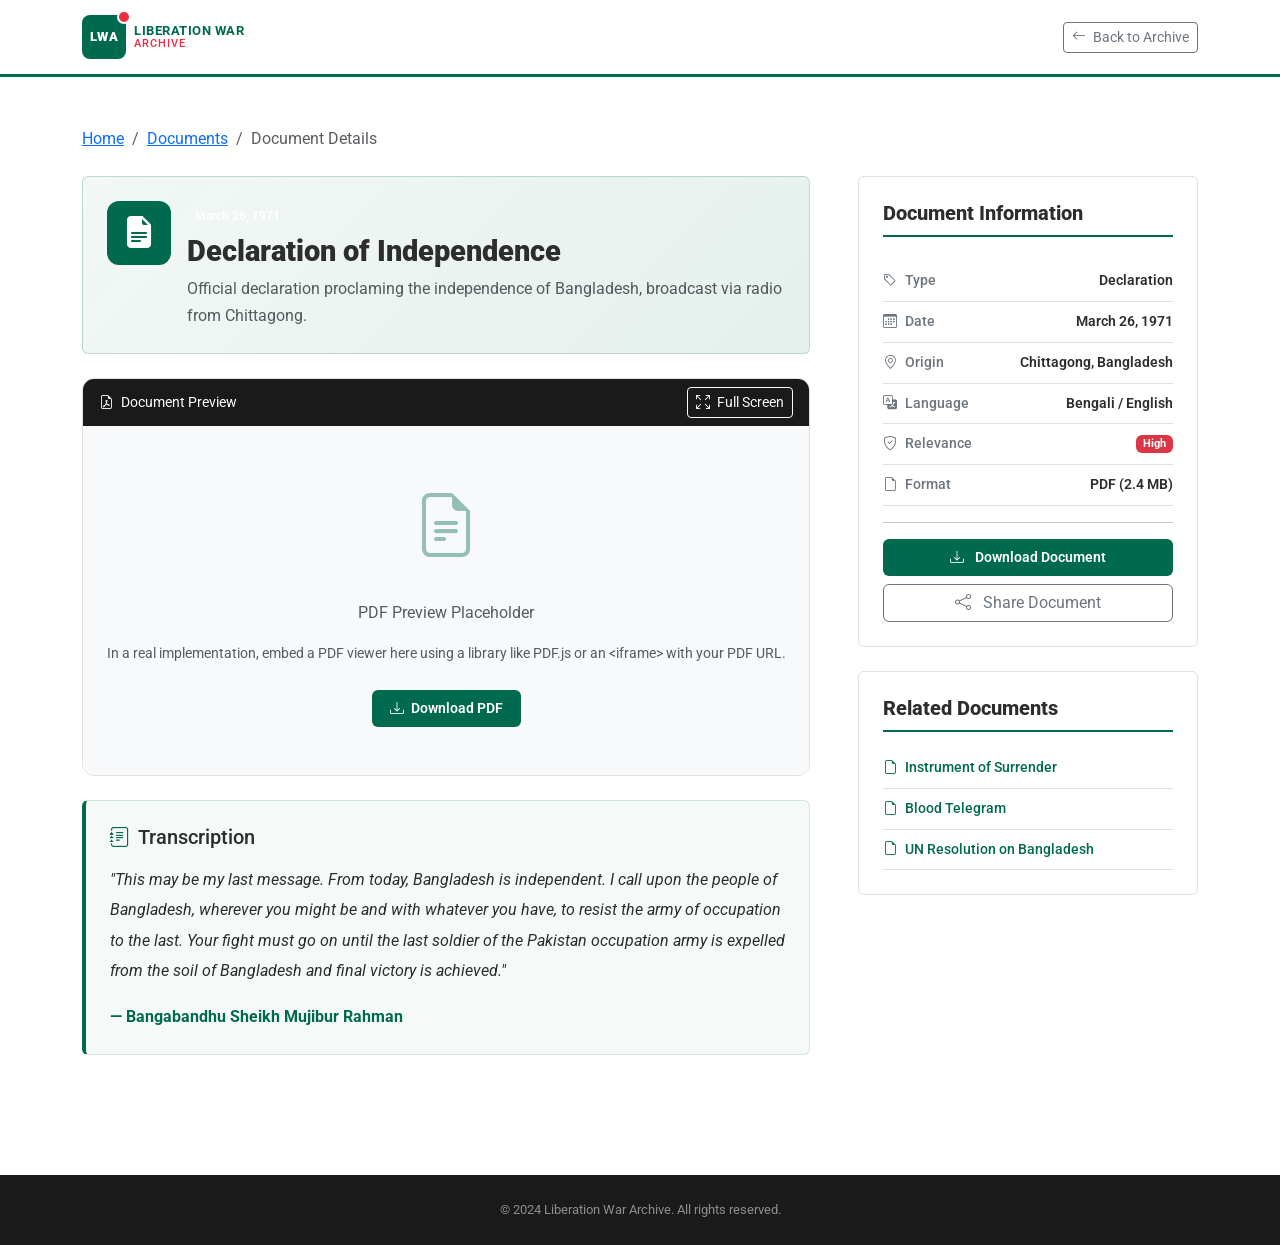
<file: document-details.html>
<!DOCTYPE html>
<html lang="en" data-bs-theme="light">
<head>
  <meta charset="UTF-8" />
  <meta name="viewport" content="width=device-width, initial-scale=1.0" />
  <title>Document Details — Liberation War Archive</title>

  <!-- Google Font -->
  <link href="https://fonts.googleapis.com/css2?family=Roboto:wght@300;400;500;700;900&display=swap" rel="stylesheet" />
  <!-- Bootstrap 5 CSS -->
  <link href="https://cdn.jsdelivr.net/npm/bootstrap@5.3.3/dist/css/bootstrap.min.css" rel="stylesheet" />
  <!-- Bootstrap Icons -->
  <link href="https://cdn.jsdelivr.net/npm/bootstrap-icons@1.11.3/font/bootstrap-icons.min.css" rel="stylesheet" />
  <!-- Custom Styles -->
  <link href="css/style.css" rel="stylesheet" />
</head>

<body>

  <!-- SIMPLE NAVBAR (same as index) -->
  <nav class="navbar navbar-expand-lg sticky-top" id="mainNavbar">
    <div class="container">
      <a class="navbar-brand d-flex align-items-center gap-2" href="index.html">
        <div class="logo-box">
          <span class="logo-circle"></span>
          <span class="logo-text">LWA</span>
        </div>
        <div class="brand-name">
          <span class="brand-line1">Liberation War</span>
          <span class="brand-line2">Archive</span>
        </div>
      </a>
      <div class="ms-auto">
        <a href="index.html" class="btn btn-sm btn-outline-secondary">
          <i class="bi bi-arrow-left me-1"></i> Back to Archive
        </a>
      </div>
    </div>
  </nav>

  <!-- DOCUMENT DETAIL PAGE CONTENT -->
  <div class="container py-5">

    <!-- Breadcrumb: shows the navigation path -->
    <nav aria-label="breadcrumb" class="mb-4">
      <ol class="breadcrumb">
        <li class="breadcrumb-item"><a href="index.html">Home</a></li>
        <li class="breadcrumb-item"><a href="index.html#documents">Documents</a></li>
        <li class="breadcrumb-item active" aria-current="page">Document Details</li>
      </ol>
    </nav>

    <div class="row g-5">

      <!-- LEFT: Document Preview + Info -->
      <div class="col-lg-8">

        <!-- Document Header Card -->
        <div class="detail-header-card p-4 mb-4 rounded">
          <div class="d-flex align-items-start gap-3">
            <div class="detail-doc-icon">
              <i class="bi bi-file-earmark-text-fill"></i>
            </div>
            <div>
              <span class="badge doc-date-badge mb-2">March 26, 1971</span>
              <h1 class="detail-title">Declaration of Independence</h1>
              <p class="text-muted mb-0">
                Official declaration proclaming the independence of Bangladesh,
                broadcast via radio from Chittagong.
              </p>
            </div>
          </div>
        </div>

        <!-- Document Preview Box (placeholder) -->
        <div class="doc-preview-box mb-4">
          <div class="doc-preview-header d-flex justify-content-between align-items-center px-3 py-2">
            <span><i class="bi bi-file-earmark-pdf me-2"></i>Document Preview</span>
            <button class="btn btn-sm btn-outline-light">
              <i class="bi bi-arrows-fullscreen me-1"></i> Full Screen
            </button>
          </div>
          <!-- Placeholder for the actual document PDF viewer -->
          <div class="doc-preview-body">
            <div class="text-center py-5">
              <i class="bi bi-file-earmark-text" style="font-size: 4rem; color: #006A4E; opacity: 0.4;"></i>
              <p class="mt-3 text-muted">PDF Preview Placeholder</p>
              <p class="text-muted small">
                In a real implementation, embed a PDF viewer here
                using a library like PDF.js or an &lt;iframe&gt; with your PDF URL.
              </p>
              <a href="#" class="btn btn-details mt-2">
                <i class="bi bi-download me-1"></i> Download PDF
              </a>
            </div>
          </div>
        </div>

        <!-- Document Transcription (sample text) -->
        <div class="transcription-card p-4 rounded mb-4">
          <h5 class="mb-3"><i class="bi bi-journal-text me-2" style="color:#006A4E;"></i>Transcription</h5>
          <p class="transcription-text">
            "This may be my last message. From today, Bangladesh is independent.
            I call upon the people of Bangladesh, wherever you might be and with
            whatever you have, to resist the army of occupation to the last.
            Your fight must go on until the last soldier of the Pakistan occupation
            army is expelled from the soil of Bangladesh and final victory is achieved."
          </p>
          <p class="transcription-attribution">— Bangabandhu Sheikh Mujibur Rahman</p>
        </div>

      </div>
      <!-- END LEFT -->

      <!-- RIGHT: Metadata Sidebar -->
      <div class="col-lg-4">

        <!-- Metadata Card -->
        <div class="metadata-card p-4 rounded mb-4">
          <h5 class="metadata-title mb-4">Document Information</h5>

          <div class="meta-item">
            <span class="meta-label"><i class="bi bi-tag me-2"></i>Type</span>
            <span class="meta-value">Declaration</span>
          </div>
          <div class="meta-item">
            <span class="meta-label"><i class="bi bi-calendar3 me-2"></i>Date</span>
            <span class="meta-value">March 26, 1971</span>
          </div>
          <div class="meta-item">
            <span class="meta-label"><i class="bi bi-geo-alt me-2"></i>Origin</span>
            <span class="meta-value">Chittagong, Bangladesh</span>
          </div>
          <div class="meta-item">
            <span class="meta-label"><i class="bi bi-translate me-2"></i>Language</span>
            <span class="meta-value">Bengali / English</span>
          </div>
          <div class="meta-item">
            <span class="meta-label"><i class="bi bi-shield-check me-2"></i>Relevance</span>
            <span class="badge bg-danger">High</span>
          </div>
          <div class="meta-item">
            <span class="meta-label"><i class="bi bi-file-earmark me-2"></i>Format</span>
            <span class="meta-value">PDF (2.4 MB)</span>
          </div>

          <hr />

          <button class="btn btn-details w-100 mb-2">
            <i class="bi bi-download me-2"></i> Download Document
          </button>
          <button class="btn btn-outline-secondary w-100">
            <i class="bi bi-share me-2"></i> Share Document
          </button>
        </div>

        <!-- Related Documents Card -->
        <div class="metadata-card p-4 rounded">
          <h5 class="metadata-title mb-3">Related Documents</h5>
          <ul class="related-list">
            <li><a href="document-details.html"><i class="bi bi-file-earmark me-2"></i>Instrument of Surrender</a></li>
            <li><a href="document-details.html"><i class="bi bi-file-earmark me-2"></i>Blood Telegram</a></li>
            <li><a href="document-details.html"><i class="bi bi-file-earmark me-2"></i>UN Resolution on Bangladesh</a></li>
          </ul>
        </div>

      </div>
      <!-- END RIGHT -->

    </div>
  </div>

  <!-- SIMPLE FOOTER -->
  <footer class="site-footer py-4 mt-5">
    <div class="container text-center">
      <p class="mb-0 footer-copy">
        &copy; 2024 Liberation War Archive. All rights reserved.
      </p>
    </div>
  </footer>

  <!-- Bootstrap JS -->
  <script src="https://cdn.jsdelivr.net/npm/bootstrap@5.3.3/dist/js/bootstrap.bundle.min.js"></script>
  <script src="js/script.js"></script>
</body>
</html>
</file>
<file: css/style.css>
/*
==========================================================
  style.css — Liberation War Archive
  Custom styles on top of Bootstrap 5

  TABLE OF CONTENTS:
  1.  CSS Variables (colors, fonts)
  2.  Global / Base Styles
  3.  Navbar
  4.  Hero Slider (Carousel)
  5.  Section Headers (shared)
  6.  Documents Section
  7.  Interviews Section
  8.  Gallery Section
  9.  Lightbox Modal
  10. Contact / Contribute Section
  11. Footer
  12. Document Details Page
  13. Dark Mode Overrides
==========================================================
*/


/* ──────────────────────────────────────────────────────
   1. CSS VARIABLES
   Define our color palette here. Using variables makes
   it easy to change colors in one place.
────────────────────────────────────────────────────── */
:root {
  --color-primary:   #006A4E;   /* Deep Green */
  --color-secondary: #f42a41;   /* Red */
  --color-dark:      #1A1A1A;   /* Near-black (sidebar) */
  --color-light-bg:  #f8f9fa;   /* Off-white sections */
  --color-card-bg:   #ffffff;
  --color-text:      #2d2d2d;
  --color-text-muted:#6c757d;
  --color-border:    #e0e0e0;

  --font-main: 'Roboto', sans-serif;

  --shadow-card: 0 4px 20px rgba(0,0,0,0.08);
  --shadow-hover: 0 8px 30px rgba(0,0,0,0.15);
  --radius-card: 12px;
  --radius-btn: 6px;

  --section-pad: 80px 0;        /* vertical padding for sections */
}


/* ──────────────────────────────────────────────────────
   2. GLOBAL / BASE STYLES
────────────────────────────────────────────────────── */
*,
*::before,
*::after {
  box-sizing: border-box;
}

body {
  font-family: var(--font-main);
  color: var(--color-text);
  background-color: #ffffff;
  line-height: 1.7;
  scroll-behavior: smooth;         /* smooth scroll when clicking nav links */
}

/* Reusable section padding */
.section-padding {
  padding: var(--section-pad);
}

/* Alternating background for sections */
.interviews-section {
  background-color: var(--color-light-bg);
}


/* ──────────────────────────────────────────────────────
   3. NAVBAR
────────────────────────────────────────────────────── */

/* The nav background: white in light mode */
#mainNavbar {
  background-color: #ffffff;
  border-bottom: 3px solid var(--color-primary);
  padding: 10px 0;
  transition: background-color 0.3s;
}

/* Nav links */
.nav-link {
  font-weight: 500;
  color: var(--color-text) !important;
  padding: 6px 12px !important;
  border-radius: var(--radius-btn);
  transition: color 0.2s, background 0.2s;
}
.nav-link:hover,
.nav-link.active {
  color: var(--color-primary) !important;
  background-color: rgba(0, 106, 78, 0.08);
}

/* ── Logo Box ── */
.logo-box {
  display: flex;
  align-items: center;
  justify-content: center;
  background-color: var(--color-primary);
  color: #fff;
  width: 44px;
  height: 44px;
  border-radius: 8px;
  position: relative;
  flex-shrink: 0;
}

/* The red circle accent on the logo */
.logo-circle {
  position: absolute;
  top: -5px;
  right: -5px;
  width: 14px;
  height: 14px;
  background-color: var(--color-secondary);
  border-radius: 50%;
  border: 2px solid #fff;
}

.logo-text {
  font-weight: 900;
  font-size: 13px;
  letter-spacing: 1px;
}

/* Brand name next to the logo box */
.brand-name {
  display: flex;
  flex-direction: column;
  line-height: 1.1;
}
.brand-line1 {
  font-size: 13px;
  font-weight: 700;
  color: var(--color-primary);
  text-transform: uppercase;
  letter-spacing: 0.5px;
}
.brand-line2 {
  font-size: 11px;
  color: var(--color-secondary);
  font-weight: 500;
  text-transform: uppercase;
  letter-spacing: 1px;
}

/* ── Dark/Light Mode Toggle Button ── */
.theme-toggle-btn {
  background-color: var(--color-primary);
  color: #fff;
  border: none;
  border-radius: 20px;
  padding: 6px 14px;
  font-size: 13px;
  display: flex;
  align-items: center;
  gap: 6px;
  cursor: pointer;
  transition: background-color 0.2s, transform 0.1s;
}
.theme-toggle-btn:hover {
  background-color: #004d39;
  transform: scale(1.02);
  color: #fff;
}


/* ──────────────────────────────────────────────────────
   4. HERO SLIDER (Carousel)
────────────────────────────────────────────────────── */

/* Each slide is full-width and tall */
.hero-slide {
  height: 90vh;
  min-height: 500px;
  display: flex;
  align-items: center;
  position: relative;
}

/* Slide 1: background image via placeholder image */
.slide-1 {
  background: linear-gradient(135deg, rgba(0,106,78,0.92) 0%, rgba(0,50,35,0.97) 100%),
              url('https://picsum.photos/seed/hero1/1600/900') center/cover no-repeat;
}

/* Slide 2: background image via placeholder image */
.slide-2 {
  background: linear-gradient(135deg, rgba(180,20,30,0.88) 0%, rgba(26,26,26,0.97) 100%),
              url('https://picsum.photos/seed/hero2/1600/900') center/cover no-repeat;
}

/* Custom caption (overrides Bootstrap's default which is bottom-centered) */
.carousel-caption-custom {
  position: absolute;
  left: 8%;
  right: 8%;
  top: 50%;
  transform: translateY(-50%);
  text-align: left;
  color: #fff;
  max-width: 650px;
}

/* Small text above the main title */
.slide-eyebrow {
  font-size: 13px;
  font-weight: 500;
  text-transform: uppercase;
  letter-spacing: 3px;
  color: rgba(255,255,255,0.7);
  margin-bottom: 16px;
}

.slide-title {
  font-size: clamp(2.2rem, 5vw, 3.8rem); /* responsive font size */
  font-weight: 900;
  line-height: 1.1;
  margin-bottom: 20px;
  color: #ffffff;
}

.slide-subtitle {
  font-size: 1rem;
  color: rgba(255,255,255,0.8);
  max-width: 520px;
  margin-bottom: 30px;
  line-height: 1.7;
}

/* CTA Button on slides */
.hero-btn {
  background-color: var(--color-secondary);
  color: #ffffff;
  border: none;
  padding: 12px 30px;
  font-weight: 700;
  border-radius: var(--radius-btn);
  font-size: 15px;
  transition: background-color 0.2s, transform 0.15s;
}
.hero-btn:hover {
  background-color: #cc1e30;
  color: #fff;
  transform: translateY(-2px);
}


/* ──────────────────────────────────────────────────────
   5. SECTION HEADERS (shared across all sections)
────────────────────────────────────────────────────── */
.section-tag {
  display: inline-block;
  font-size: 12px;
  font-weight: 700;
  text-transform: uppercase;
  letter-spacing: 3px;
  color: var(--color-secondary);
  margin-bottom: 10px;
}

.section-title {
  font-size: clamp(1.8rem, 4vw, 2.8rem);
  font-weight: 900;
  color: var(--color-text);
  margin-bottom: 12px;
}

/* Underline accent below the title */
.section-title::after {
  content: '';
  display: block;
  width: 60px;
  height: 4px;
  background-color: var(--color-primary);
  margin: 12px auto 0;
  border-radius: 2px;
}

.section-subtitle {
  font-size: 1rem;
  color: var(--color-text-muted);
  max-width: 600px;
  margin: 0 auto;
}


/* ──────────────────────────────────────────────────────
   6. DOCUMENTS SECTION
────────────────────────────────────────────────────── */

/* ── Document Tabs ── */
.doc-tabs {
  border-bottom: 2px solid var(--color-border);
  gap: 4px;
}

/* Each tab button */
.doc-tabs .nav-link {
  color: var(--color-text-muted);
  font-weight: 600;
  font-size: 14px;
  border: none;
  border-bottom: 3px solid transparent;
  border-radius: 0;
  padding: 10px 20px;
  background: transparent;
  cursor: pointer;
  transition: color 0.2s, border-color 0.2s;
  margin-bottom: -2px;
}
.doc-tabs .nav-link:hover {
  color: var(--color-primary);
  border-bottom-color: rgba(0, 106, 78, 0.3);
  background: transparent;
}
.doc-tabs .nav-link.active {
  color: var(--color-primary);
  border-bottom: 3px solid var(--color-primary);
  background: transparent;
}

/* ── Postcards ── */
.postcard {
  border: 1px solid var(--color-border);
  border-radius: var(--radius-card);
  box-shadow: var(--shadow-card);
  overflow: hidden;
  background-color: var(--color-card-bg);
  transition: transform 0.25s, box-shadow 0.25s;
}
.postcard:hover {
  transform: translateY(-6px);
  box-shadow: var(--shadow-hover);
}
/* Feature image at the top of each postcard */
.postcard-img {
  width: 100%;
  height: 200px;
  object-fit: cover;
}
/* Publish date line */
.postcard-date {
  font-size: 13px;
  color: var(--color-primary);
  font-weight: 600;
  margin-bottom: 8px;
}
/* Post title */
.postcard-title {
  font-size: 1.05rem;
  font-weight: 700;
  color: var(--color-text);
  margin-bottom: 10px;
  line-height: 1.4;
}
/* Short excerpt */
.postcard-excerpt {
  font-size: 0.875rem;
  color: var(--color-text-muted);
  line-height: 1.7;
}

/* Details button */
.btn-details {
  background-color: var(--color-primary);
  color: #ffffff;
  font-weight: 600;
  border: none;
  border-radius: var(--radius-btn);
  padding: 8px 18px;
  font-size: 14px;
  transition: background-color 0.2s;
}
.btn-details:hover {
  background-color: #004d39;
  color: #fff;
}


/* ──────────────────────────────────────────────────────
   7. INTERVIEWS SECTION
────────────────────────────────────────────────────── */

.interview-card {
  background-color: var(--color-card-bg);
  border-radius: var(--radius-card);
  overflow: hidden;
  box-shadow: var(--shadow-card);
  transition: transform 0.25s, box-shadow 0.25s;
  border: 1px solid var(--color-border);
}
.interview-card:hover {
  transform: translateY(-4px);
  box-shadow: var(--shadow-hover);
}

/* The 16:9 video wrapper */
.video-wrapper {
  border-radius: 0;
}
.video-wrapper iframe {
  border: none;
}

.interview-title {
  font-size: 1.05rem;
  font-weight: 700;
  color: var(--color-text);
  margin-bottom: 8px;
}
.interview-summary {
  font-size: 0.88rem;
  color: var(--color-text-muted);
  margin-bottom: 10px;
}

/* Tag badge (Freedom Fighter, Historian, Survivor) */
.interview-tag {
  display: inline-block;
  font-size: 11px;
  font-weight: 600;
  color: var(--color-primary);
  background-color: rgba(0,106,78,0.1);
  padding: 3px 10px;
  border-radius: 20px;
}


/* ──────────────────────────────────────────────────────
   8. GALLERY SECTION
────────────────────────────────────────────────────── */
/* TAB */
.nav-link.active {
  background: #006A4E !important;
  color: #fff !important;
}
/* GALLERY */
.gallery-img {
  width: 100%;
  height: 250px;
  object-fit: cover;
  cursor: pointer;
}

/* FILTER BUTTON */
.filter-btn {
  margin: 5px;
  border: 1px solid #ddd;
}

.filter-btn.active {
  background: #006A4E;
  color: #fff;
}

/* HIDE ITEMS */
.gallery-item {
  display: block;
}


/* ──────────────────────────────────────────────────────
   10. CONTACT / CONTRIBUTE SECTION
────────────────────────────────────────────────────── */

/* The big card that wraps both sidebar and form */
.contact-card {
  border-radius: var(--radius-card);
  overflow: hidden;
  box-shadow: var(--shadow-hover);
}

/* ── Left Dark Sidebar ── */
.contact-sidebar {
  background-color: var(--color-dark);  /* #1A1A1A */
  color: #fff;
  padding: 50px 40px;
  display: flex;
  flex-direction: column;
}

.sidebar-title {
  font-size: 2rem;
  font-weight: 900;
  color: #fff;
  margin-bottom: 16px;
  position: relative;
  padding-bottom: 16px;
}
/* Green underline accent */
.sidebar-title::after {
  content: '';
  position: absolute;
  bottom: 0;
  left: 0;
  width: 50px;
  height: 4px;
  background-color: var(--color-primary);
  border-radius: 2px;
}

.sidebar-description {
  color: rgba(255,255,255,0.7);
  font-size: 0.9rem;
  line-height: 1.8;
  margin-bottom: 24px;
}

.sidebar-divider {
  border-color: rgba(255,255,255,0.15);
  margin-bottom: 24px;
}

/* ── Info Items (email, location, phone) ── */
.sidebar-info-item {
  display: flex;
  align-items: flex-start;
  gap: 14px;
  margin-bottom: 20px;
}
.info-icon-box {
  width: 38px;
  height: 38px;
  background-color: var(--color-primary);
  border-radius: 8px;
  display: flex;
  align-items: center;
  justify-content: center;
  font-size: 16px;
  color: #fff;
  flex-shrink: 0;
}
.info-label {
  display: block;
  font-size: 11px;
  color: rgba(255,255,255,0.5);
  text-transform: uppercase;
  letter-spacing: 1px;
}
.info-value {
  display: block;
  font-size: 14px;
  font-weight: 500;
  color: rgba(255,255,255,0.9);
}

/* ── Social Links ── */
.sidebar-socials {
  display: flex;
  gap: 12px;
}
.social-link {
  width: 38px;
  height: 38px;
  background-color: rgba(255,255,255,0.1);
  color: #fff;
  border-radius: 8px;
  display: flex;
  align-items: center;
  justify-content: center;
  font-size: 18px;
  text-decoration: none;
  transition: background-color 0.2s;
}
.social-link:hover {
  background-color: var(--color-primary);
  color: #fff;
}

/* ── Right Form Area ── */
.contact-form-area {
  background-color: #ffffff;
}

.form-label {
  font-weight: 600;
  font-size: 13px;
  color: var(--color-text);
}
.required-star {
  color: var(--color-secondary);
}

.form-control {
  border: 2px solid var(--color-border);
  border-radius: 8px;
  font-size: 14px;
  padding: 10px 14px;
  transition: border-color 0.2s, box-shadow 0.2s;
}
.form-control:focus {
  border-color: var(--color-primary);
  box-shadow: 0 0 0 3px rgba(0, 106, 78, 0.15);
}

/* ── Upload / Drag & Drop Area ── */
.upload-area {
  border: 2px dashed var(--color-primary);
  border-radius: 10px;
  padding: 32px 20px;
  text-align: center;
  cursor: pointer;
  background-color: rgba(0, 106, 78, 0.03);
  transition: background-color 0.2s, border-color 0.2s;
}
.upload-area:hover,
.upload-area.drag-over {
  background-color: rgba(0, 106, 78, 0.08);
  border-color: var(--color-secondary);
}

.upload-icon-wrapper {
  margin-bottom: 10px;
}
.upload-icon {
  font-size: 2.5rem;
  color: var(--color-primary);
}
.upload-main-text {
  font-weight: 700;
  font-size: 15px;
  color: var(--color-text);
  margin-bottom: 4px;
}
.upload-sub-text {
  font-size: 13px;
  color: var(--color-text-muted);
  margin-bottom: 6px;
}
.upload-browse-link {
  color: var(--color-primary);
  font-weight: 600;
  cursor: pointer;
}
.upload-formats-text {
  font-size: 11px;
  color: var(--color-text-muted);
  margin: 0;
}

/* List of selected files shown below the upload box */
.file-list {
  display: flex;
  flex-direction: column;
  gap: 6px;
}
.file-item {
  display: flex;
  align-items: center;
  gap: 8px;
  font-size: 13px;
  color: var(--color-text);
  background-color: rgba(0, 106, 78, 0.07);
  padding: 6px 12px;
  border-radius: 6px;
}
.file-item i {
  color: var(--color-primary);
}

/* ── Submit Button ── */
.submit-btn {
  background-color: var(--color-dark);
  color: #ffffff;
  font-weight: 700;
  font-size: 15px;
  letter-spacing: 1px;
  padding: 14px;
  border: none;
  border-radius: 8px;
  transition: background-color 0.2s, transform 0.1s;
}
.submit-btn:hover {
  background-color: var(--color-primary);
  color: #fff;
  transform: translateY(-2px);
}


/* ──────────────────────────────────────────────────────
   11. FOOTER
────────────────────────────────────────────────────── */
.site-footer {
  background-color: var(--color-dark);
  color: rgba(255,255,255,0.75);
}

.footer-logo {
  background-color: var(--color-primary);
}
.footer-tagline {
  font-size: 0.88rem;
  line-height: 1.8;
  color: rgba(255,255,255,0.6);
}

.footer-heading {
  font-weight: 700;
  color: #fff;
  font-size: 14px;
  text-transform: uppercase;
  letter-spacing: 1px;
  margin-bottom: 16px;
}

.footer-links {
  list-style: none;
  padding: 0;
  margin: 0;
}
.footer-links li {
  margin-bottom: 8px;
}
.footer-links a {
  color: rgba(255,255,255,0.6);
  text-decoration: none;
  font-size: 14px;
  transition: color 0.2s;
}
.footer-links a:hover {
  color: var(--color-primary);
}

.footer-newsletter-text {
  font-size: 13px;
  color: rgba(255,255,255,0.6);
  margin-bottom: 12px;
}
.footer-newsletter .form-control {
  background: rgba(255,255,255,0.1);
  border: 1px solid rgba(255,255,255,0.2);
  color: #fff;
  font-size: 13px;
}
.footer-newsletter .form-control::placeholder {
  color: rgba(255,255,255,0.4);
}
.footer-sub-btn {
  background-color: var(--color-primary);
  color: #fff;
  font-size: 13px;
  font-weight: 600;
}

.footer-bottom {
  border-color: rgba(255,255,255,0.1) !important;
}
.footer-copy,
.footer-credit {
  font-size: 13px;
  color: rgba(255,255,255,0.5);
}


/* ──────────────────────────────────────────────────────
   12. DOCUMENT DETAILS PAGE
────────────────────────────────────────────────────── */

/* Card at the top of the detail page */
.detail-header-card {
  background: linear-gradient(135deg, rgba(0,106,78,0.05), rgba(0,106,78,0.1));
  border: 1px solid rgba(0,106,78,0.2);
}

/* Large icon on the detail page */
.detail-doc-icon {
  width: 64px;
  height: 64px;
  background-color: var(--color-primary);
  color: #fff;
  border-radius: 12px;
  display: flex;
  align-items: center;
  justify-content: center;
  font-size: 2rem;
  flex-shrink: 0;
}

.detail-title {
  font-size: 1.8rem;
  font-weight: 900;
  margin-bottom: 6px;
}

/* Document PDF preview box */
.doc-preview-box {
  border: 1px solid var(--color-border);
  border-radius: var(--radius-card);
  overflow: hidden;
}
.doc-preview-header {
  background-color: var(--color-dark);
  color: #fff;
  font-size: 14px;
}
.doc-preview-body {
  min-height: 300px;
  background-color: var(--color-light-bg);
}

/* Transcription section */
.transcription-card {
  border-left: 4px solid var(--color-primary);
  background-color: rgba(0,106,78,0.04);
  border: 1px solid rgba(0,106,78,0.15);
  border-left: 4px solid var(--color-primary);
}
.transcription-text {
  font-style: italic;
  font-size: 1rem;
  line-height: 1.9;
  color: var(--color-text);
}
.transcription-attribution {
  font-weight: 700;
  color: var(--color-primary);
  margin-bottom: 0;
}

/* Right-side metadata card */
.metadata-card {
  border: 1px solid var(--color-border);
  background-color: var(--color-card-bg);
}
.metadata-title {
  font-weight: 800;
  color: var(--color-text);
  border-bottom: 2px solid var(--color-primary);
  padding-bottom: 10px;
}
.meta-item {
  display: flex;
  justify-content: space-between;
  align-items: center;
  padding: 8px 0;
  border-bottom: 1px solid var(--color-border);
  font-size: 14px;
}
.meta-label {
  color: var(--color-text-muted);
  font-weight: 500;
}
.meta-value {
  font-weight: 600;
  color: var(--color-text);
}

/* Related docs list */
.related-list {
  list-style: none;
  padding: 0;
  margin: 0;
}
.related-list li {
  padding: 8px 0;
  border-bottom: 1px solid var(--color-border);
  font-size: 14px;
}
.related-list a {
  color: var(--color-primary);
  text-decoration: none;
  font-weight: 500;
  transition: color 0.2s;
}
.related-list a:hover {
  color: var(--color-secondary);
}


/* ──────────────────────────────────────────────────────
   13. DARK MODE OVERRIDES
   Bootstrap's data-bs-theme="dark" changes most things,
   but we need to override our custom colors here.
────────────────────────────────────────────────────── */
[data-bs-theme="dark"] {
  --color-card-bg:   #1e1e1e;
  --color-border:    #333333;
  --color-light-bg:  #161616;
  --color-text:      #e8e8e8;
  --color-text-muted:#9a9a9a;
}

[data-bs-theme="dark"] #mainNavbar {
  background-color: #121212;
  border-bottom-color: var(--color-primary);
}

[data-bs-theme="dark"] .nav-link {
  color: #e8e8e8 !important;
}
[data-bs-theme="dark"] .nav-link:hover,
[data-bs-theme="dark"] .nav-link.active {
  color: #4ecf9e !important;
}

[data-bs-theme="dark"] .document-card,
[data-bs-theme="dark"] .interview-card {
  background-color: #1e1e1e;
  border-color: #333;
}

[data-bs-theme="dark"] .filter-bar {
  background-color: #1a1a1a;
  border-color: #333;
}

[data-bs-theme="dark"] .interviews-section {
  background-color: #111111;
}

[data-bs-theme="dark"] .upload-area {
  background-color: rgba(0, 106, 78, 0.06);
}

[data-bs-theme="dark"] .contact-form-area {
  background-color: #1a1a1a;
}

[data-bs-theme="dark"] .form-control {
  background-color: #2a2a2a;
  border-color: #444;
  color: #e8e8e8;
}

[data-bs-theme="dark"] .section-title {
  color: #e8e8e8;
}

[data-bs-theme="dark"] .metadata-card,
[data-bs-theme="dark"] .detail-header-card,
[data-bs-theme="dark"] .transcription-card,
[data-bs-theme="dark"] .doc-preview-body {
  background-color: #1a1a1a;
  border-color: #333;
}
</file>
